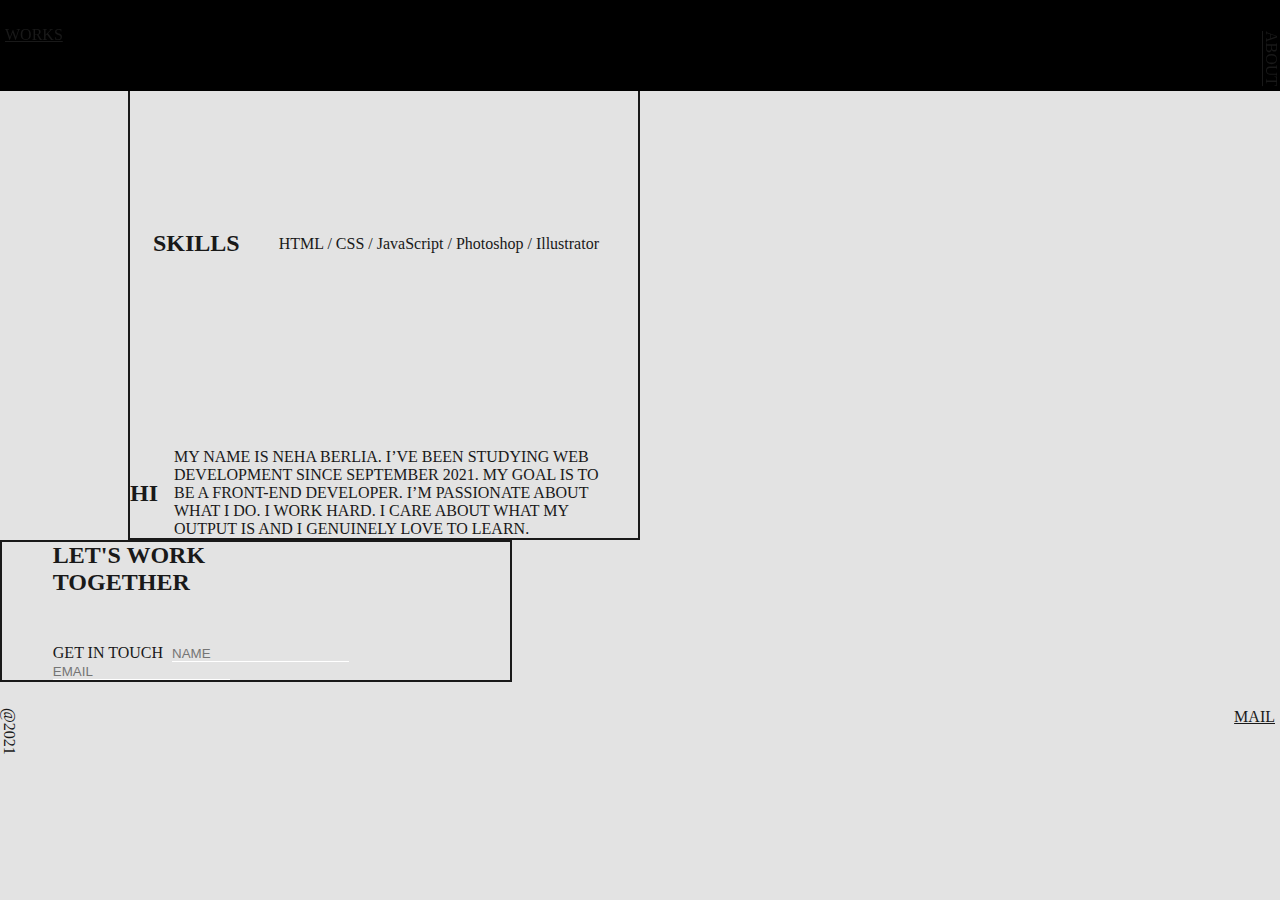
<file: index.html>
<!DOCTYPE html>
<html lang="en">
  <head>
    <meta charset="UTF-8" />
    <meta http-equiv="X-UA-Compatible" content="IE=edge" />
    <meta name="viewport" content="width=device-width, initial-scale=1.0" />
    <title>MyPortfolio</title>
    <link rel="stylesheet" href="style.css" />
  </head>
  <body>
    <section>
      <nav>
        <ul class="navFlexContainer">
          <li><a href="#">WORKS</a></li>
          <li class="aboutLink"><a href="#">ABOUT</a></li>
        </ul>
      </nav>
    </section>

    <div class="tabletcontainer">
      <section class="about">
        <h1>ABOUT</h1>
        <div class="flexcontainer2">
          <h2>SKILLS</h2>
          <p>HTML / CSS / JavaScript / Photoshop / Illustrator</p>
        </div>
  
        <div class="alignAfter">
          <h2>HI</h2>
          <p>
            MY NAME IS NEHA BERLIA. I’VE BEEN STUDYING WEB DEVELOPMENT SINCE
            SEPTEMBER 2021. MY GOAL IS TO BE A FRONT-END DEVELOPER. I’M PASSIONATE
            ABOUT WHAT I DO. I WORK HARD. I CARE ABOUT WHAT MY OUTPUT IS AND I
            GENUINELY LOVE TO LEARN.
          </p>
        </div>
      </section>
  
      <section class="contact">
        <h2>LET'S WORK <br />TOGETHER</h2>
        <form class="form" action="">
          <p>GET IN TOUCH</p>
          <!-- <div> -->
            <label for="name"></label>
            <input class="namespace"
              type="text"
              name="firstandlastname"
              id="name"
              placeholder="NAME"
            />
          <!-- </div> -->
  
          <!-- <div> -->
            <label for="email"></label>
            <input type="email" name="email" id="email" placeholder="EMAIL" />
          <!-- </div> -->
      </section>

    </div>

        <section>
          <ul class="footer">
            <li class="year">@2021</li>
            <li><a href="#">MAIL</a></li>
          </ul>
        </section>
      </form>
    </section>
  </body>
</html>
</file>
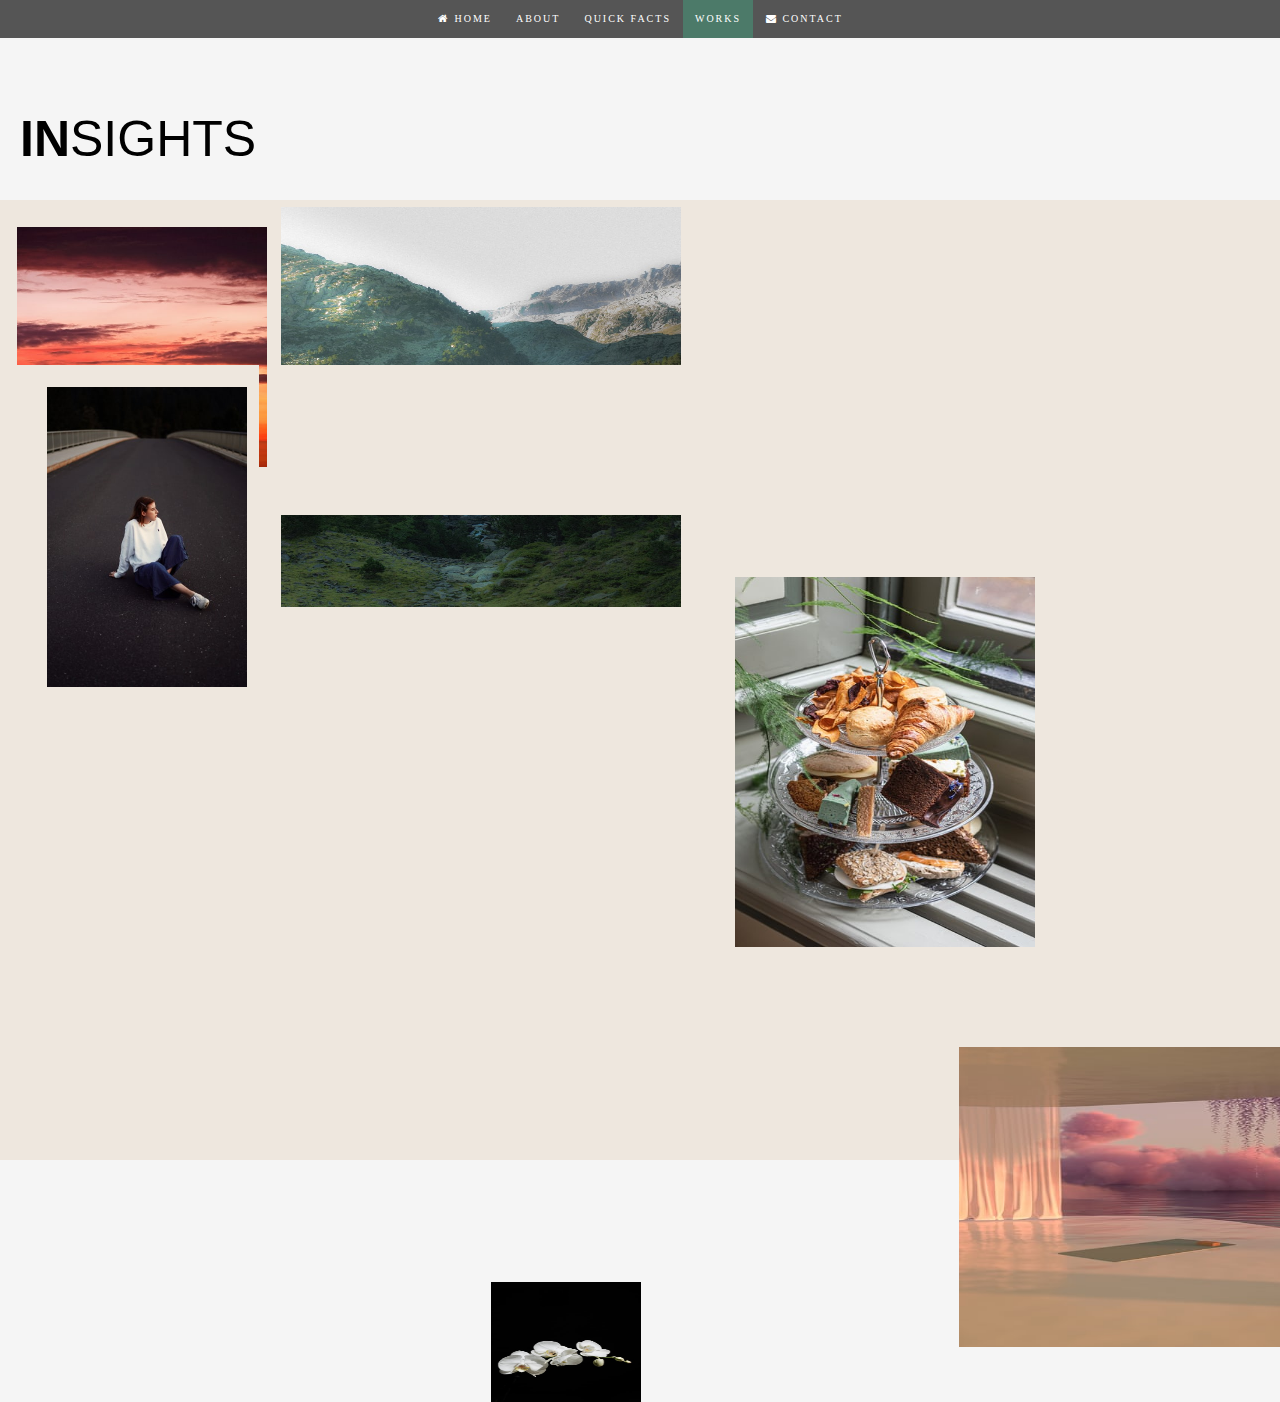
<file: works.html>
<!DOCTYPE html>
<html lang="en">
  <head>
    <meta charset="UTF-8" />
    <meta http-equiv="X-UA-Compatible" content="IE=edge" />
    <meta name="viewport" content="width=device-width, initial-scale=1.0" />
    <title>WorksMyPortfolio</title>
    <link rel="stylesheet" href="style2.css" />
    <link
      rel="stylesheet"
      href="https://cdnjs.cloudflare.com/ajax/libs/font-awesome/4.7.0/css/font-awesome.min.css"
    />
  </head>
  <body>
    <section class="navbar">
      <nav>
        <a href="#"><i class="fa fa-fw fa-home"></i> Home</a>
        <a href="#">About</a>
        <a href="#">Quick Facts</a>
        <a class="active" href="#">Works</a>
        <a href="#"><i class="fa fa-fw fa-envelope"></i> Contact</a>
      </nav>
    </section>
    <section class="title">
      <p><strong>IN</strong>SIGHTS</p>
    </section>
    <section class="container">
      <div class="works">
        <div class="dresden">DRESDEN</div>
        <a class="works2" href="#"><img class="sunset" src="Images/citysunsets.jpeg" alt="citysunsets"/></a>
        <a class="works2" href="#"><img class="nature" src="Images/green.jpeg" alt="green"/></a>
        <a class="works2" href="#"><img class="bakers" src="Images/bakers.jpeg" alt="bakers"/></a>
        <a class="works2" href="#"><img class="health" src="Images/health.jpeg" alt="health"/></a>
        <a class="works2" href="#"><img class="event" src="Images/events.jpeg" alt="events"/></a>
        <a class="works2" href="#"><img class="holiday" src="Images/holiday.jpeg" alt="holiday"/></a>
        <a class="works2" href="#"><img class="travel" src="Images/travel.jpeg" alt="travel"/></a>
        <a class="works2" href="#"><img class="weather" src="Images/weather.jpeg" alt="weather"/></a>
        
       
        
        
        
        
       
        
      </div>
    </section>

    <section class="footer">
        <footer>
          <p>HTML / CSS / JavaScript <br>/ Photoshop / Illustrator</p> </footer>
    </section>
  </body>
</html>
</file>
<file: style.css>
* {
  margin: 0;
  padding: 0;
  box-sizing: border-box;
  
}

@import url("https://fonts.googleapis.com/css2?family=Cormorant&display=swap");

body {
  background-color: black;
  width: 100%;
  font-family: "Cormorant", serif;
  color: white;
  min-height: auto;
}

nav{
  width:100%;
  position:fixed;
  background-color:black;
}
.navFlexContainer {
  display: flex;
  justify-content: space-between;
  
}

li {
  margin-top: 2%;
  list-style-type: none;
  display: block;
}

.aboutLink {
  writing-mode: vertical-lr;
}

.about {
  margin-left: 10%;
  display: flex;
  flex-direction: column;
  justify-content: space-between;
  width: 80%;
  height: 60vh;
}

h2,
p {
  display: inline;
}

a {
  /* text-decoration: none; */
  color: white;
  padding: 5px;
}

.flexcontainer2, 
.alignAfter {
  display: flex;
  justify-content: space-evenly;
  align-items: center;
}

.alignAfter p,
.flexcontainer2 p {
  padding: 0 1rem;
  /* display: flex; */
  /* margin-left: 20px; */
}

.footer {
  display: flex;
  justify-content: space-between;
}

.year {
  writing-mode: vertical-lr;
  margin-left: 0px;
  padding-bottom: 10px;
}

.contact {
  display: flex;
  flex-direction: column;
  margin-top: 15%;
}
.contact h2 {
  margin-left: 10%;
}


/* .contact form {

} */
.form {
  margin-top: 3%;
  margin-left: 10%;
}
/* 
.contact label[for="name"] {

}
.contact input[id="name"] {

} */

.namespace {
  margin-left: 5px;
}

input {
  border: none;
  outline: unset;
  background: transparent;
  border-bottom: 1px solid white;
}

@media (min-width: 768px) {
  .tabletcontainer {
    display: flex;
    flex-direction: row;
    justify-content: space-evenly;
  }
  .about {
    border: 2px solid rgb(25, 25, 25);
    width: 40%;
  }
  .contact {
    margin-top: 0;
    display: flex;
    border: 2px solid rgb(25, 25, 25);
    width: 40%;
  }
 .form {
  margin-top: 3rem;
  }
}

@media (min-width: 992px) {
  body {
    background-color: rgb(227, 227, 227);
    color: rgb(25, 25, 25);
  }
  a {
    color: rgb(25, 25, 25);
  }
  .tabletcontainer {
    display: block;
  }
}
</file>
<file: style2.css>
* {
  padding: 0;
  margin: 0;
  box-sizing: border-box;
}

:root {
  font-size: 62.5%;
}

@import url("https://fonts.googleapis.com/css2?family=Cormorant&family=Maven+Pro&display=swap");

@import url("https://fonts.googleapis.com/css2?family=Cormorant&family=Maven+Pro&family=Noto+Sans+Mono:wght@300&display=swap");

body {
  background-color: whitesmoke;
  display:grid;
  grid-template-rows: 50px 150px 650px 200px;
  grid-template-columns: 1fr;
}

img{
  width: 100%;
  height: 100%;
  object-fit: cover;
}

.navbar {

  width: 100%;
  background-color: #555;
  overflow: auto;
  display: flex;
  justify-content: space-evenly;
  align-self: center;
  position: fixed;
  top: 0;
}

.navbar a {
  text-transform: uppercase;
  line-height: 1.4;
  letter-spacing: 0.2em;
  float: left;
  text-align: center;
  padding: 12px;
  color: white;
  text-decoration: none;
  font-size: 10px;
}

.navbar a:hover {
  background-color: #000;
}

.active {
  background-color: #4c7a69;
}

p {
  font-size: 5rem;
  margin: 10px;
  padding: 10px;
  font-family: "Maven Pro", sans-serif;

}
.title {
  margin-top: 40px;
  grid-row: 2/3;
}

.dresden{
  font-size: 2.5rem;
  margin: 10px;
  padding: 10px;
  font-family: "Maven Pro", sans-serif;
  position:absolute;
  top: -50px;
}

footer>p{
  font-family: "Noto Sans Mono", monospace;
  font-size: 2.5rem;
  margin: 10px;
  padding: 10px;
  padding-top: 100px;


}

.container {
  width: 100%;
  margin: 0 auto;
  grid-row:3/4;
}

.footer{
  grid-row: 4/5;
  height: 100px;

}


.works2 {
  background-color:rgb(238, 231, 222);
  display: grid;
  grid-template-columns: repeat(2, 1fr);
  grid-template-rows: repeat(4, 200px);
  gap: 5px;
  padding: 2px;
  position: relative;
}

 .sunset{
  /* background-color: teal; */
  grid-column:1/2 ;
  grid-row: 1/2;
}

.event{
  /* background-color: teal; */
  grid-column:1/2 ;
  grid-row:2/3 ;
}

.nature{
  /* background-color: teal; */
  grid-column:1/2 ;
  grid-row:3/4 ;
}

.bakers{
  /* background-color: teal; */
  grid-column:1/2 ;
  grid-row:4/5 ;
}


.health{
  /* background-color: teal; */
  grid-column:2/3 ;
  grid-row:1/2 ;
}

.holiday{
  grid-column:2/3 ;
  grid-row: 2/3;
}

.travel{
  
  grid-column:2/3 ;
  grid-row:3/4 ;
}

.weather{
  
  grid-column:2/3 ;
  grid-row:4/5 ;
}






@media (min-width: 992px){
  .works {
    background-color:rgb(238, 231, 222);
    display: grid;
    grid-template-columns: repeat(6, 1fr);
    grid-template-rows: repeat(6, 150px);
    gap: 10px;
    padding: 5px;
    position: absolute;
  }

  .sunset {
    grid-column: 1/3;
    grid-row: 1/3;
    background-color: teal;
    position: relative;
    top: 20px;
    left: 10px;
    width:250px;
    height: 240px;
  }

  .event {
    grid-column: 5/7;
    grid-row: 2/4;
    background-color: teal;
    position: relative;
    top:200px;
    height:400px;
  }

  .nature {
    grid-column: 3/5;
    grid-row: 1/3;
    background-color: teal;
    position: relative;
    width:400px;
    height: 400px;
  }

  .bakers {
    grid-column: 1/3;
    grid-row: 3/6;
    background-color: teal;
    position: relative;
    top: -40px;
    right: -40px;
    height:370px;
    width:300px
  }

  .health {
    grid-column: 3/5;
    grid-row: 5/7;
    background-color: teal;
    position: relative;
    top: 20px;
    right: 60px;
    width:450px;
    height:300px;
  }

  .holiday {
    grid-column: 1/3;
    grid-row: 5/7;
    background-color: teal;
    position: relative;
    bottom:-15px;
    left: 80px;
    width:200px;
    height:280px;
    top:20px;
  }

  .travel {
    grid-column: 5/7;
    grid-row: 1/2;
    background-color: teal;
    position: relative;
    top:20px;
    left: -10px;
    width:200px;
    height:300px;
  }

  .weather {
    grid-column: 5/7;
    grid-row: 4/7;
    background-color: teal;
    position: relative;
    top:300px;
    left: -40px;
    width:150px;
    height:120px;
  }

  .dresden {
    font-family: "Maven Pro", sans-serif;
    font-size: 3.5rem;
    color: teal;
    font-weight: bold;
    grid-column: 3/6;
    grid-row: 3/5;
    background-color: rgb(238, 229, 229);
    width: 250px;
    height: 100px;
    display: flex;
    align-items: center;
    justify-content: center;
    position: relative;
    top: 100px;
    left: 50px;


  }

  

  img{
    object-fit: unset;
    /* width:unset;
    height: unset; */
  }

}
</file>
